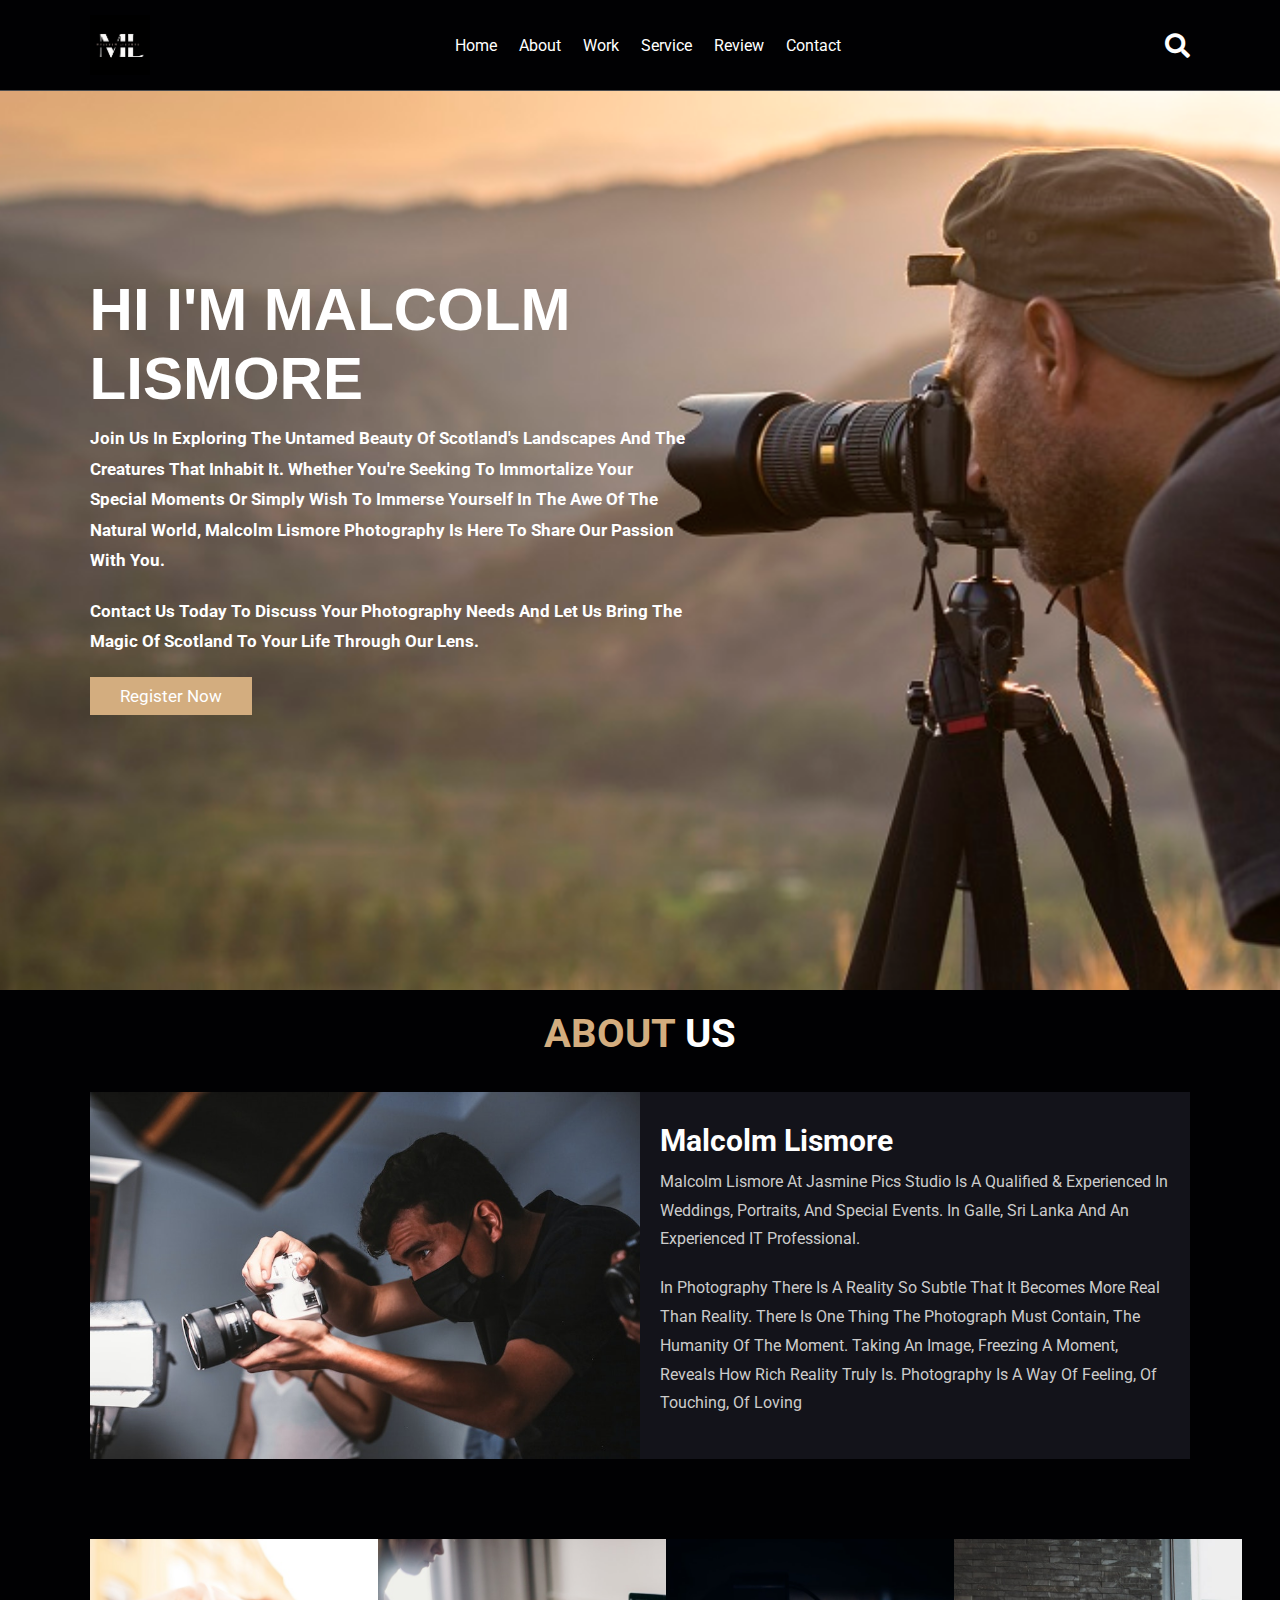
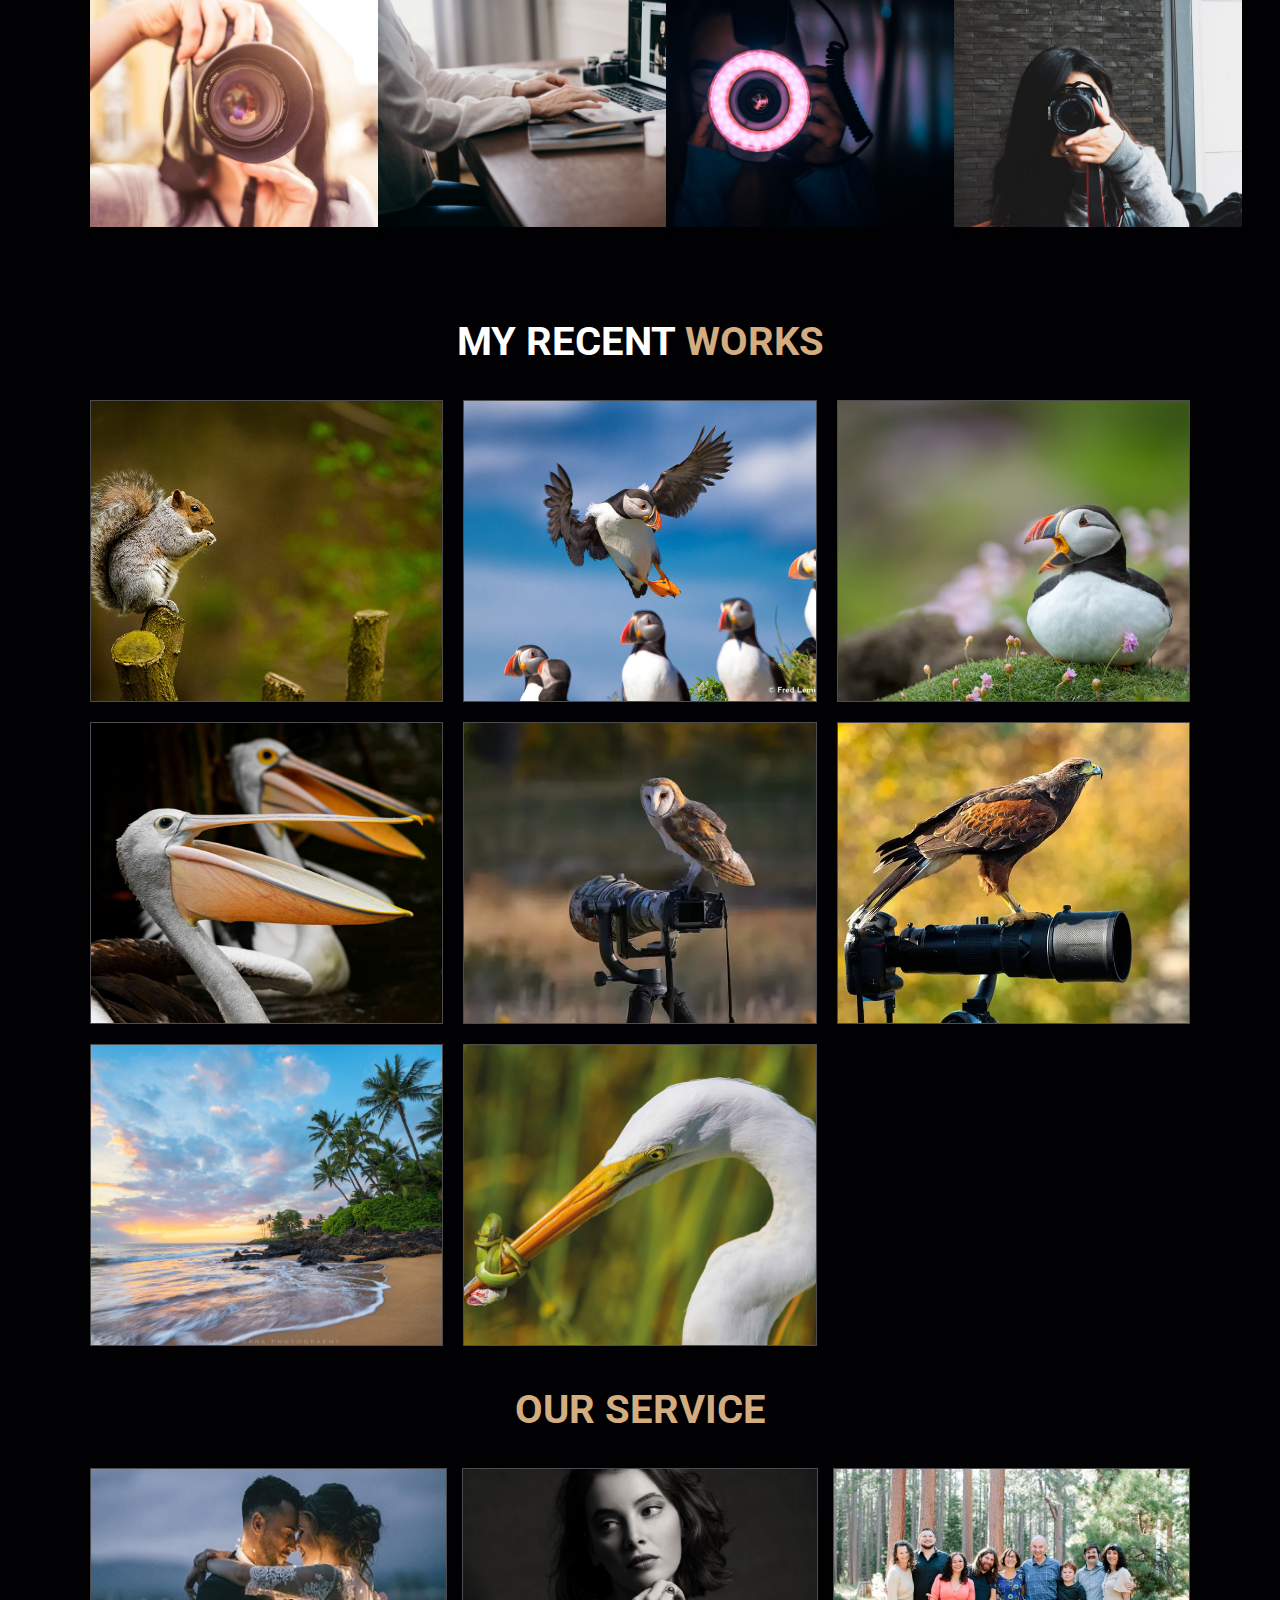
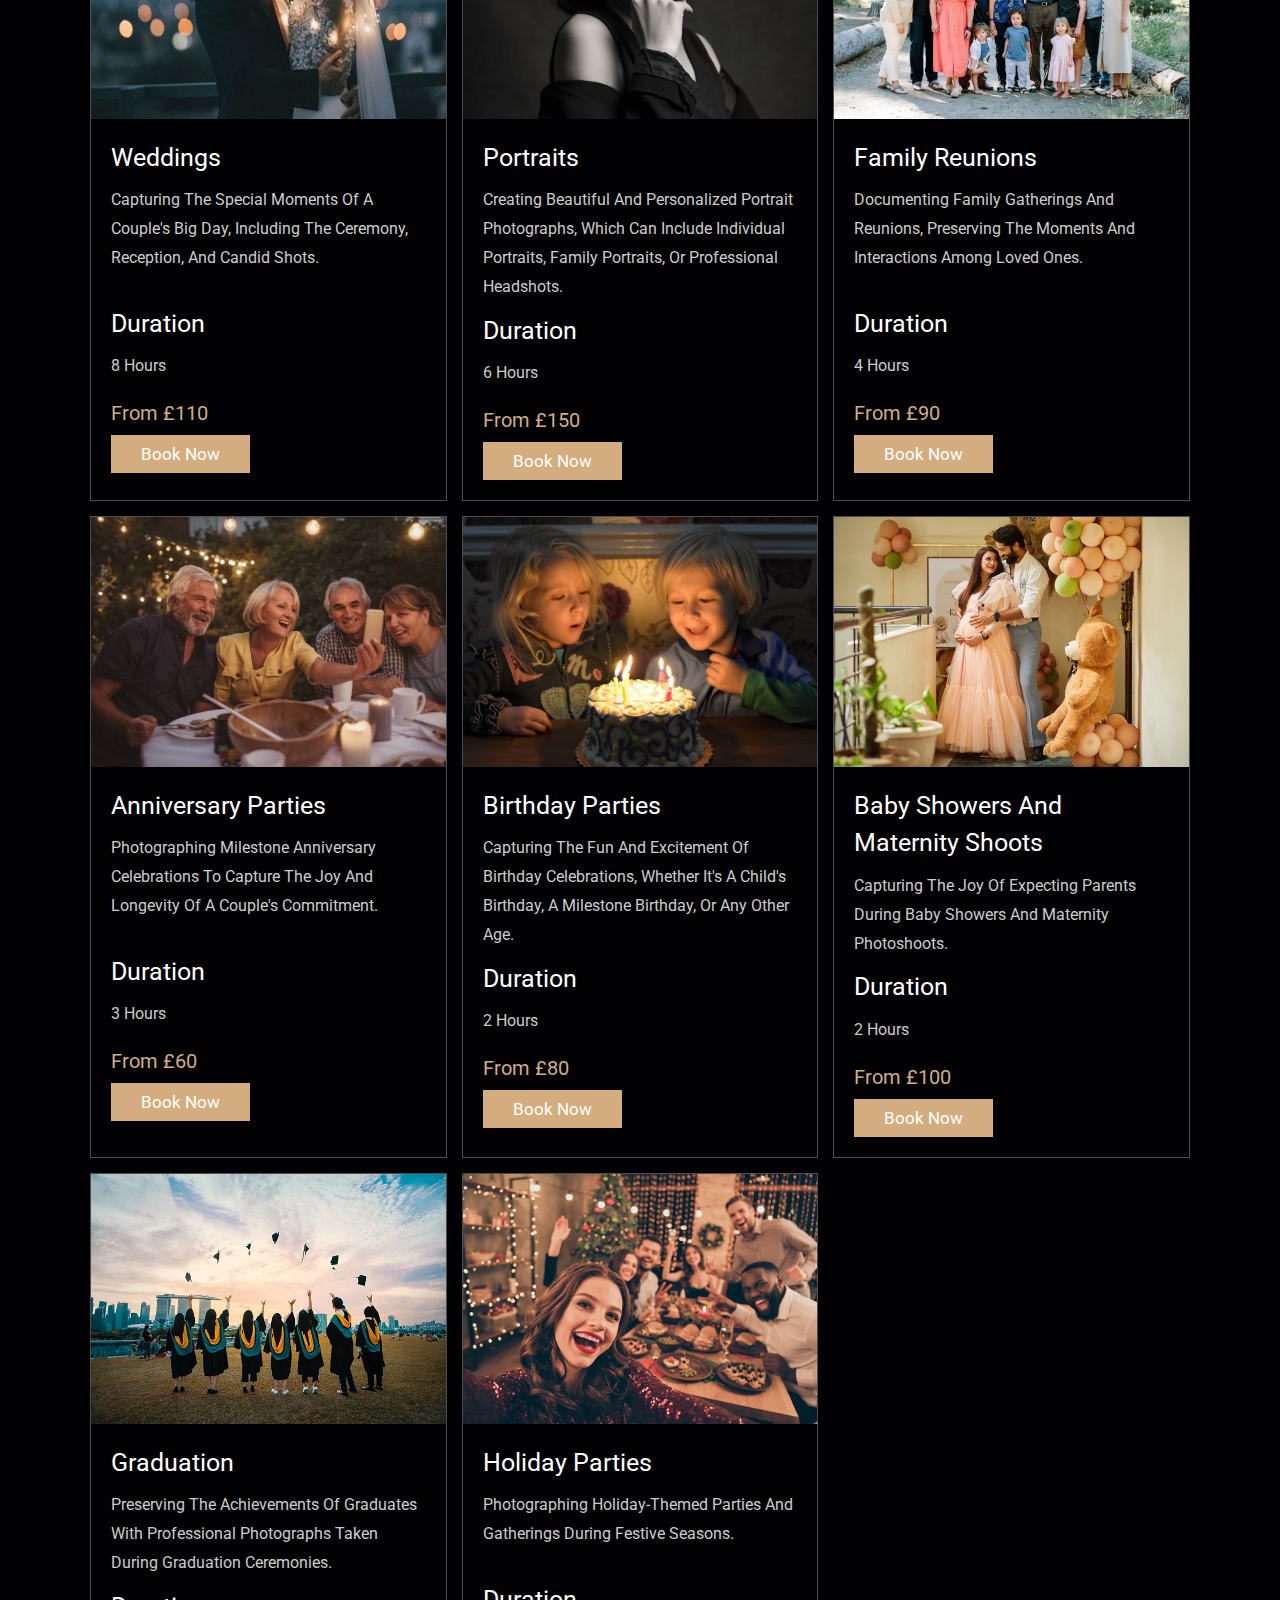
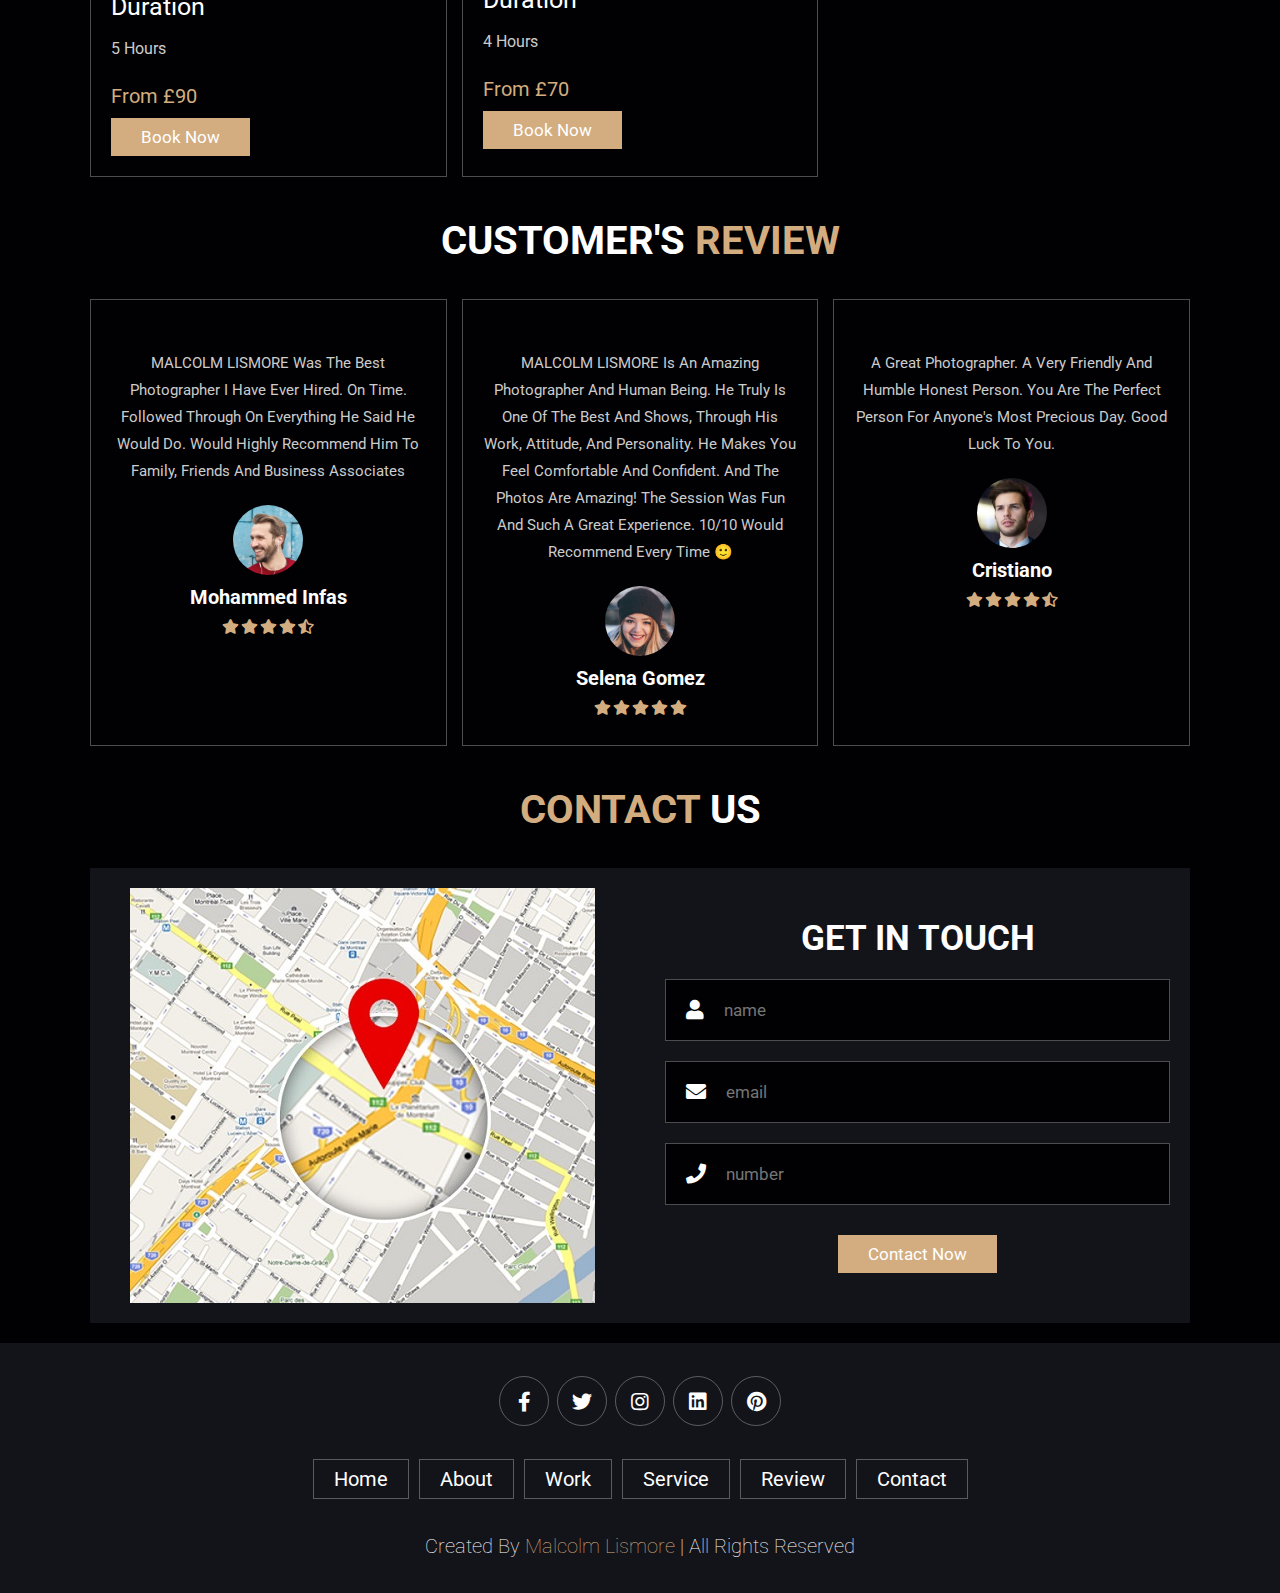
<file: index.html>
<!DOCTYPE html>
<html lang="en">

<head>
    <meta charset="UTF-8">
    <meta http-equiv="X-UA-Compatible" content="IE=edge">
    <meta name="viewport" content="width=device-width, initial-scale=1.0">
    <title>Photography website</title>

    <!-- font awesome cdn link  -->
    <link rel="stylesheet" href="https://cdnjs.cloudflare.com/ajax/libs/font-awesome/5.15.4/css/all.min.css">

    <!-- custom css file link  -->
    <link rel="stylesheet" href="css/style.css">

</head>

<body>

    <!-- header section starts  -->

    <header class="header">

        <a href="#" class="logo">
            <img src="images/logooo.png" alt="">
        </a>

        <nav class="navbar">
            <a href="#home">home</a>
            <a href="#about">about</a>
            <a href="#menu">Work</a> 
            <a href="#blogs">service</a>
            <!--<a href="#products">products</a> -->
            <a href="#review">review</a>
            <a href="#contact">contact</a>
        
        </nav>

        <div class="icons">
            <div class="fas fa-search" id="search-btn"></div>
            <!-- <div class="fas fa-shopping-cart" id="cart-btn"></div> -->
             <div class="fas fa-bars" id="menu-btn"></div>
        </div>

        <div class="search-form">
            <input type="search" id="search-box" placeholder="search here...">
            <label for="search-box" class="fas fa-search"></label>
        </div>


    </header>

    <!-- header section ends -->

    <!-- home section starts  -->

    <section class="home" id="home">

        <div class="content">
            <h3>Hi I'm Malcolm Lismore </h3>
            <p>Join us in exploring the untamed beauty of Scotland's landscapes and the creatures that inhabit it. Whether you're seeking to immortalize your special moments or simply wish to immerse yourself in the awe of the natural world, Malcolm Lismore Photography is here to share our passion with you.</p>
            <p>Contact us today to discuss your photography needs and let us bring the magic of Scotland to your life through our lens.</p>
            <a href="form.html" class="btn">Register Now</a>
        </div>

        <!--<video autoplay loop muted plays-inline class="back-video">-->
        <source src="images/webimg4.jpg" alt="">
        </video>

    </section>

    <!-- home section ends -->

    <!-- about section starts  -->

    <section class="about" id="about">

        <h1 class="heading"> <span>about</span> us </h1>

        <div class="row">

            <div class="image">
                <img src="images/photographer1.jpeg" alt="">
            </div>

            <div class="content">
                <h3>Malcolm Lismore</h3>
                <p>Malcolm Lismore at Jasmine Pics Studio is a qualified & experienced in weddings, portraits, and special events. in Galle, Sri Lanka and an experienced IT Professional.
                </p>
                <p>In photography there is a reality so subtle that it becomes more real than reality. There is one thing the photograph must contain, the humanity of the moment. Taking an image, freezing a moment, reveals how rich reality truly is. Photography is a way of feeling, of touching, of loving</p>
            </div>
        </div>
    </section>
</section>
<!-- about section ends -->

<!--Team section-->
<section class = "section-two">
    <div class = "container">
        <div class = "insta-imgs">
            <div>
                <img src = "images/insta-1.jpg">
                <div class = "icon-overlay flex">
                    <i class = "fab fa-instagram"></i>
                </div>
            </div>
            <div>
                <img src = "images/insta-2.jpg">
                <div class = "icon-overlay flex">
                    <i class = "fab fa-instagram"></i>
                </div>
            </div>
            <div>
                <img src = "images/insta-3.jpg">
                <div class = "icon-overlay flex">
                    <i class = "fab fa-instagram"></i>
                </div>
            </div>
            <div>
                <img src = "images/insta-4.jpg">
                <div class = "icon-overlay flex">
                    <i class = "fab fa-instagram"></i>
                </div>
            </div>
        </div>
    </div>
</section>
<!-- end of main -->






<!-- menu section starts  -->

<section class="menu" id="menu">

    <h1 class="heading"> my recent <span>Works</span> </h1>

    <div class="box-container">

        <div class="box">
            <img src="images/work1.jpg" >
        </div>

        <div class="box">
            <img src="images/webimg7.jpg" alt="">
        </div>

        <div class="box">
            <img src="images/webimg8.jpg" alt="">
        </div>

        <div class="box">
            <img src="images/webimg9.jpg" alt="">
        </div>

        <div class="box">
            <img src="images/wild.jpg" alt="">
        </div>

        <div class="box">
            <img src="images/wild3.jpg" alt="">
        </div>

        <div class="box">
            <img src="images/work3.jpg" alt="">
        </div>

        <div class="box">
            <img src="images/work2.jpg" alt="">
        </div>

    </div>

</section>

    <section class="blogs" id="blogs">

        <h1 class="heading"><span>our service</span> </h1>

        <div class="box-container">

            <div class="box">
                <div class="image">
                    <img src="images/weddd.jpg" alt="">
                </div>
                <div class="content">
                    <a href="#" class="title">Weddings</a>
                    <p>Capturing the special moments of a couple's big day, including the ceremony, reception, and candid shots.</p><br><br>
                    <a class="title">Duration</a><p>8 Hours</p>
                    <span>From £110</span>
                    <a href="form.html" class="btn">Book Now</a>
                </div>
            </div>

            <div class="box">
                <div class="image">
                    <img src="images/port.jpg" alt="">
                </div>
                <div class="content">
                    <a href="#" class="title">Portraits</a>
                    <p>Creating beautiful and personalized portrait photographs, which can include individual portraits, family portraits, or professional headshots.</p> 
                    <a class="title">Duration</a><p>6 Hours</p>
                    <span>From £150</span>
                    <a href="form.html" class="btn">Book Now</a>
                </div>
            </div>

            <div class="box">
                <div class="image">
                    <img src="images/fam.jpg" alt="">
                </div>
                <div class="content">
                    <a href="#" class="title">Family Reunions</a>
                    <p>Documenting family gatherings and reunions, preserving the moments and interactions among loved ones.</p><br><br>
                    <a class="title">Duration</a><p>4 Hours</p>
                    <span>From £90</span>
                    <a href="form.html" class="btn">Book Now</a>
                </div>
            </div>

            <div class="box">
                <div class="image">
                    <img src="images/annu2.jpg" alt="">
                </div>
                <div class="content">
                    <a href="#" class="title">Anniversary Parties</a>
                    <p>Photographing milestone anniversary celebrations to capture the joy and longevity of a couple's commitment.</p><br><br>
                    <a class="title">Duration</a><p>3 Hours</p>
                    <span>From £60</span>
                    <a href="form.html" class="btn">Book Now</a>
                </div>
            </div>

            <div class="box">
                <div class="image">
                    <img src="images/birth3.jpg" alt="">
                </div>
                <div class="content">
                    <a href="#" class="title">Birthday Parties</a>
                    <p>Capturing the fun and excitement of birthday celebrations, whether it's a child's birthday, a milestone birthday, or any other age.</p>
                    <a class="title">Duration</a><p>2 Hours</p>
                    <span>From £80</span>
                    <a href="form.html" class="btn">Book Now</a>
                </div>
            </div>

            <div class="box">
                <div class="image">
                    <img src="images/baby.jpg" alt="">
                </div>
                <div class="content">
                    <a href="#" class="title">Baby Showers and Maternity Shoots</a>
                    <p>Capturing the joy of expecting parents during baby showers and maternity photoshoots.</p>
                    <a class="title">Duration</a><p>2 Hours</p>
                    <span>From £100</span>
                    <a href="form.html" class="btn">Book Now</a>
                </div>
            </div>

            <div class="box">
                <div class="image">
                    <img src="images/grr.png" alt="">
                </div>
                <div class="content">
                    <a href="#" class="title">Graduation</a>
                    <p>Preserving the achievements of graduates with professional photographs taken during graduation ceremonies.</p>
                    <a class="title">Duration</a><p>5 Hours</p>
                    <span>From £90</span>
                    <a href="form.html" class="btn">Book Now</a>
                </div>
            </div>

            <div class="box">
                <div class="image">
                    <img src="images/hol.jpg" alt="">
                </div>
                <div class="content">
                    <a href="#" class="title">Holiday Parties</a>
                    <p>Photographing holiday-themed parties and gatherings during festive seasons.</p><br><br>
                    <a class="title">Duration</a><p>4 Hours</p>
                    <span>From £70</span>
                    <a href="form.html" class="btn">Book Now</a>
                </div>
            </div>

        </div>

    </section>

    <!-- about section ends -->

    <!-- menu section starts  -->

    <!-- menu section ends -->

    <!-- review section starts  -->

    <section class="review" id="review">

        <h1 class="heading"> customer's <span>review</span> </h1>

        <div class="box-container">

            <div class="box">

                <p>MALCOLM LISMORE was the best photographer I have ever hired. On time. Followed through on everything he said he would do. Would highly recommend him to family, friends and business associates</p>
                <center><img src="images/pic-1.png" class="user" alt=""></center>
                <h3>Mohammed Infas</h3>
                <div class="stars">
                    <i class="fas fa-star"></i>
                    <i class="fas fa-star"></i>
                    <i class="fas fa-star"></i>
                    <i class="fas fa-star"></i>
                    <i class="fas fa-star-half-alt"></i>
                </div>
            </div>

            <div class="box">

                <p>MALCOLM LISMORE is an amazing photographer and human being. He truly is one of the best and shows, through his work, attitude, and personality. He makes you feel comfortable and confident. And the photos are amazing! The session was fun and such a great experience. 10/10 would recommend every time 🙂</p>
                <center><img src="images/pic-2.png" class="user" alt=""></center>
                <h3>selena gomez</h3>
                <div class="stars">
                    <i class="fas fa-star"></i>
                    <i class="fas fa-star"></i>
                    <i class="fas fa-star"></i>
                    <i class="fas fa-star"></i>
                    <i class="fas fa-star"></i>
                </div>
            </div>

            <div class="box">

                <p>A great photographer. A very friendly and humble honest person. You are the perfect person for anyone's most precious day. Good luck to you.</p>
                <center><img src="images/pic-3.png" class="user" alt=""></center>
                <h3>cristiano</h3>
                <div class="stars">
                    <i class="fas fa-star"></i>
                    <i class="fas fa-star"></i>
                    <i class="fas fa-star"></i>
                    <i class="fas fa-star"></i>
                    <i class="fas fa-star-half-alt"></i>
                </div>
            </div>

        </div>

    </section>

    <!-- review section ends -->

    <!-- contact section starts  -->

    <section class="contact" id="contact">

        <h1 class="heading"> <span>contact</span> us </h1>

        <div class="row">

            <iframe class="map" src="images/map2.png" alt=""> allowfullscreen="" loading="lazy"></iframe>


            <form action="">
                <h3>get in touch</h3>
                <div class="inputBox">
                    <span class="fas fa-user"></span>
                    <input type="text" placeholder="name">
                </div>
                <div class="inputBox">
                    <span class="fas fa-envelope"></span>
                    <input type="email" placeholder="email">
                </div>
                <div class="inputBox">
                    <span class="fas fa-phone"></span>
                    <input type="number" placeholder="number">
                </div>
                <input type="submit" value="contact now" class="btn">
            </form>

        </div>

    </section>


    <!-- contact section ends -->

    <!-- blogs section starts  -->



    <!-- blogs section ends -->

    <!-- footer section starts  -->



    <section class="footer">

        <div class="share">
            <a href="https://www.facebook.com/login/" class="fab fa-facebook-f"></a>
            <a href="https://twitter.com/login?lang=en" class="fab fa-twitter"></a>
            <a href="https://www.instagram.com/accounts/login/" class="fab fa-instagram"></a>
            <a href="https://www.linkedin.com/login" class="fab fa-linkedin"></a>
            <a href="https://www.pinterest.com/login/" class="fab fa-pinterest"></a>
        </div>

        <div class="links">
            <a href="#home">home</a>
            <a href="#about">about</a>
            <a href="#menu">Work</a> 
            <a href="#blogs">service</a>
            <!--<a href="#products">products</a> -->
            <a href="#review">review</a>
            <a href="#contact">contact</a>
        
        </div>


        <div class="credit">created by <span>Malcolm Lismore</span> | all rights reserved</div>

    </section>

    <!-- footer section ends -->



    <!-- custom js file link  -->
    <script src="js/script.js"></script>

</body>

</html>
</file>
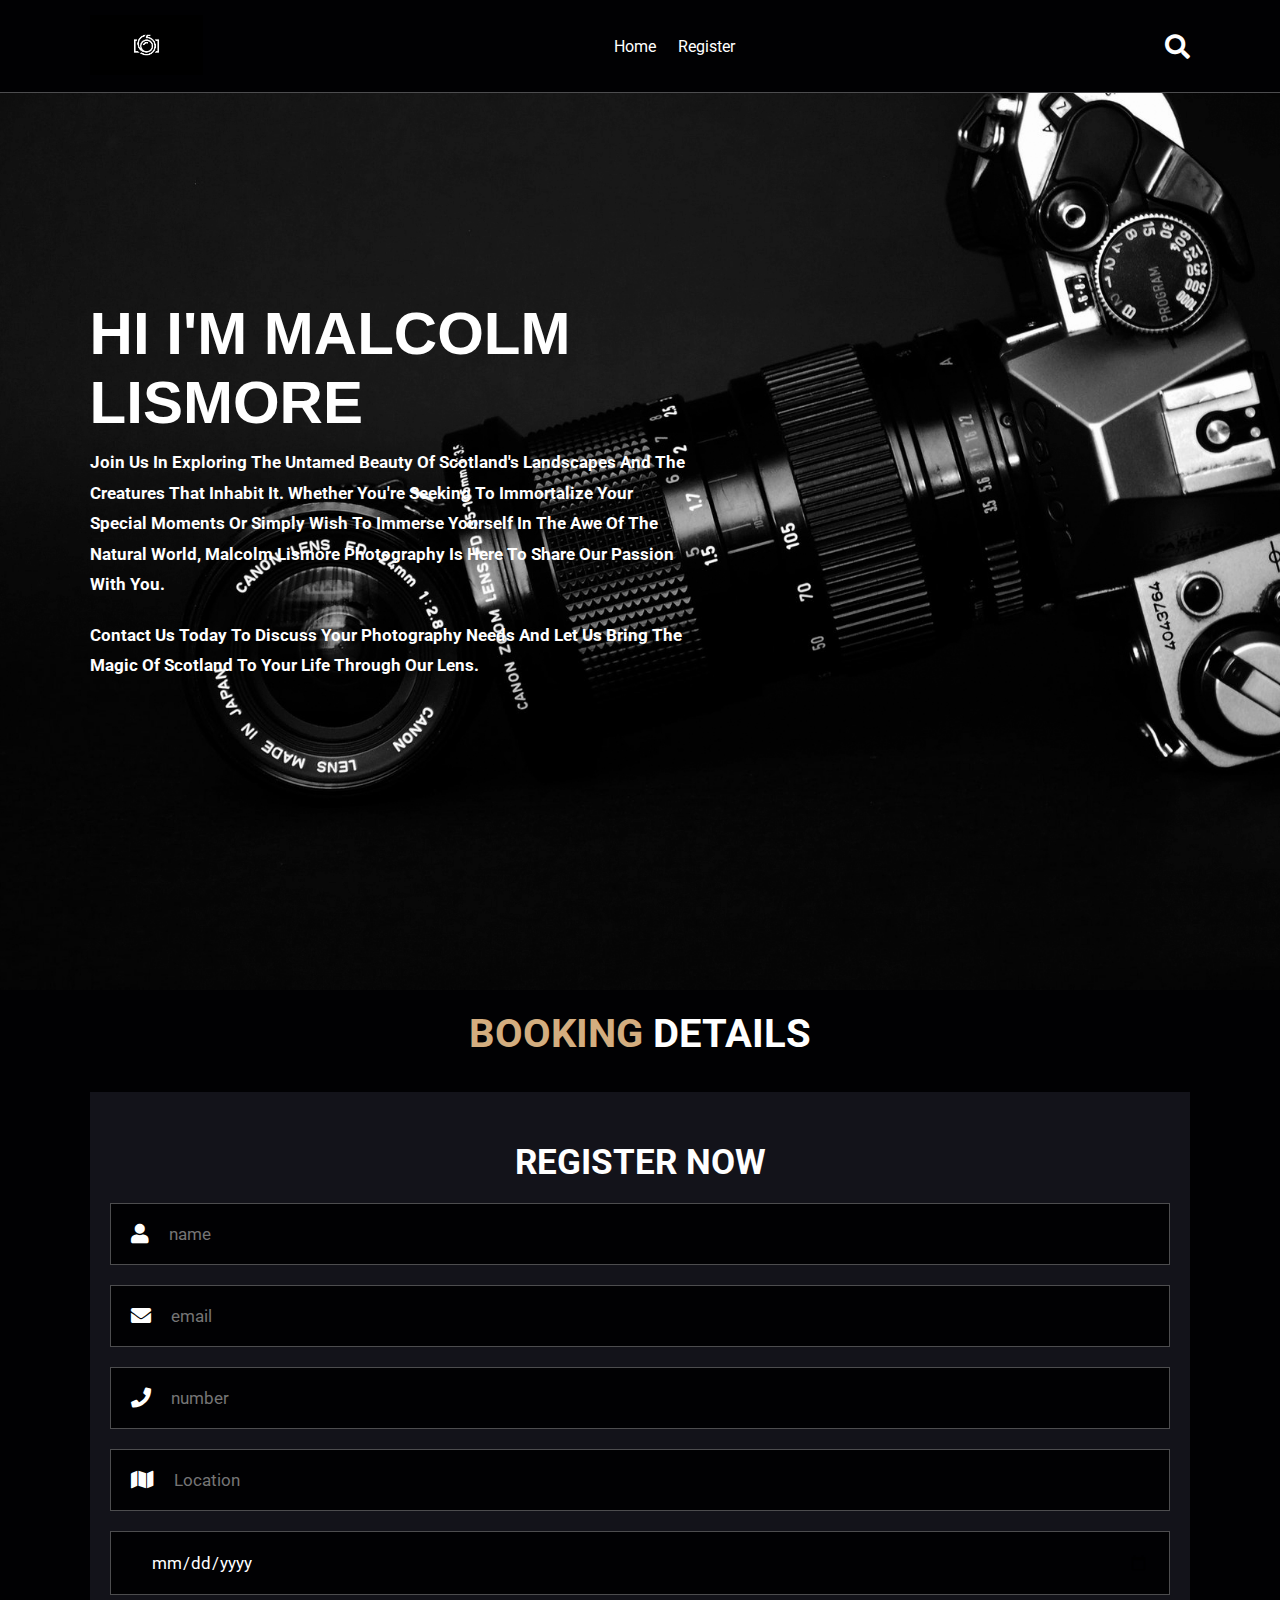
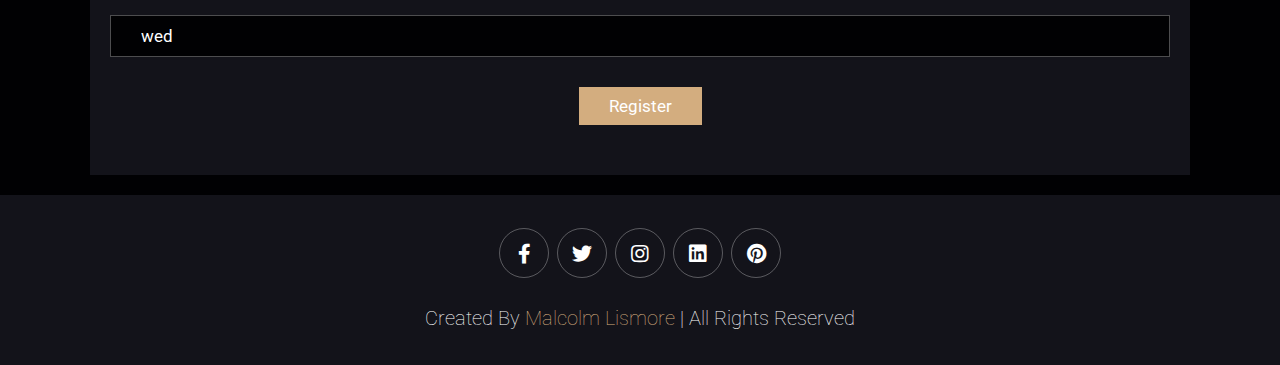
<file: form.html>
<!DOCTYPE html>
<html lang="en">

<head>
    <meta charset="UTF-8">
    <meta http-equiv="X-UA-Compatible" content="IE=edge">
    <meta name="viewport" content="width=device-width, initial-scale=1.0">
    <title>Photography website</title>

    <!-- font awesome cdn link  -->
    <link rel="stylesheet" href="https://cdnjs.cloudflare.com/ajax/libs/font-awesome/5.15.4/css/all.min.css">

    <!-- custom css file link  -->
    <link rel="stylesheet" href="css/Regform.css">

</head>

<body>

    <!-- header section starts  -->

    <header class="header">

        <a href="#" class="logo">
            <img src="images/logo1.jpg" alt="">
        </a>

        <nav class="navbar">
            <a href="#home">home</a>
            <a href="#contact">Register</a>
        
        </nav>

        <div class="icons">
            <div class="fas fa-search" id="search-btn"></div>
             <div class="fas fa-bars" id="menu-btn"></div>
        </div>

        <div class="search-form">
            <input type="search" id="search-box" placeholder="search here...">
            <label for="search-box" class="fas fa-search"></label>
        </div>


    </header>

    <!-- header section ends -->

    <!-- home section starts  -->

    <section class="home" id="home">

        <div class="content">
            <h3>Hi I'm Malcolm Lismore </h3>
            <p>Join us in exploring the untamed beauty of Scotland's landscapes and the creatures that inhabit it. Whether you're seeking to immortalize your special moments or simply wish to immerse yourself in the awe of the natural world, Malcolm Lismore Photography is here to share our passion with you.</p>
            <p>Contact us today to discuss your photography needs and let us bring the magic of Scotland to your life through our lens.</p>
        </div>

    </section>

    <!-- home section ends -->

        <!-- contact section starts  -->

        <section class="contact" id="contact">

            <h1 class="heading"> <span>Booking</span> Details </h1>
    
            <div class="row">
    
                <form action="beins.php" method="GET">
                    <h3>Register Now</h3>
                    <div class="inputBox">
                        <span class="fas fa-user"></span>
                        <input type="text" placeholder="name">
                    </div>
                    <div class="inputBox">
                        <span class="fas fa-envelope"></span>
                        <input type="email" placeholder="email">
                    </div>
                    <div class="inputBox">
                        <span class="fas fa-phone"></span>
                        <input type="number" placeholder="number">
                    </div>
                    <div class="inputBox">
                        <span class="fas fa-map"></span>
                        <input type="text" placeholder="Location">
                    </div>
                    <div class="inputBox">
                        <span class="fas fa-event"></span>
                        <input type="date" placeholder="Date">
                    </div>
                    <div class="inputBox">
                        <span class="fas fa-event"></span>
                        <select name="package" id="package">
                            <option value="option1">wed</option>
                            <option value="option2">Option 2</option>
                            <option value="option3">Option 3</option>
                        </select>

                    </div>
                    <input type="submit" value="Register" class="btn">
                </form>
    
            </div>


    </section>

    <!-- review section ends -->



    </section>


    <!-- contact section ends -->

    <!-- blogs section starts  -->



    <!-- blogs section ends -->

    <!-- footer section starts  -->



    <section class="footer">

        <div class="share">
            <a href="#" class="fab fa-facebook-f"></a>
            <a href="#" class="fab fa-twitter"></a>
            <a href="#" class="fab fa-instagram"></a>
            <a href="#" class="fab fa-linkedin"></a>
            <a href="#" class="fab fa-pinterest"></a>
        </div>


        <div class="credit">created by <span>Malcolm Lismore</span> | all rights reserved</div>

    </section>

    <!-- footer section ends -->



    <!-- custom js file link  -->
    <script src="js/script.js"></script>

</body>

</html>
</file>
<file: css/style.css>
@import url('https://fonts.googleapis.com/css2?family=Roboto:wght@100;300;400;500;700&display=swap');

:root{
    --main-color:#d3ad7f;
    --black:#13131a;
    --bg:#010103;
    --border:.1rem solid rgba(255,255,255,.3);
}

*{
    font-family: 'Roboto', sans-serif;
    margin:0; padding:0;
    box-sizing: border-box;
    outline: none; border:none;
    text-decoration: none;
    text-transform: capitalize;
    transition: .2s linear;
}

html{
    font-size: 62.5%;
    overflow-x: hidden;
    scroll-padding-top: 9rem;
    scroll-behavior: smooth;
}

html::-webkit-scrollbar{
    width: .8rem;
}

html::-webkit-scrollbar-track{
    background: transparent;
}

html::-webkit-scrollbar-thumb{
    background: #fff;
    border-radius: 5rem;
}

body{
    background: var(--bg);
}

section{
    padding:2rem 7%;
}

.heading{
    text-align: center;
    color:#fff;
    text-transform: uppercase;
    padding-bottom: 3.5rem;
    font-size: 4rem;
}

.heading span{
    color:var(--main-color);
    text-transform: uppercase;
}

.btn{
    margin-top: 1rem;
    display: inline-block;
    padding:.9rem 3rem;
    font-size: 1.7rem;
    color:#fff;
    background: var(--main-color);
    cursor: pointer;
}

.btn:hover{
    letter-spacing: .2rem;
}

.header{
    background: var(--bg);
    display: flex;
    align-items: center;
    justify-content: space-between;
    padding:1.5rem 7%;
    border-bottom: var(--border);
    position: fixed;
    top:0; left: 0; right: 0;
    z-index: 1000;
}

.header .logo img{
    height: 6rem;
}

.header .navbar a{
    margin:0 1rem;
    font-size: 1.6rem;
    color:#fff;
}

.header .navbar a:hover{
    color:var(--main-color);
    border-bottom: .1rem solid var(--main-color);
    padding-bottom: .5rem;
}

.header .icons div{
    color:#fff;
    cursor: pointer;
    font-size: 2.5rem;
    margin-left: 2rem;
}

.header .icons div:hover{
    color:var(--main-color);
}

#menu-btn{
    display: none;
}

.header .search-form{
    position: absolute;
    top:115%; right: 7%;
    background: #fff;
    width: 50rem;
    height: 5rem;
    display: flex;
    align-items: center;
    transform: scaleY(0);
    transform-origin: top;
}

.header .search-form.active{
    transform: scaleY(1);
}

.header .search-form input{
    height: 100%;
    width: 100%;
    font-size: 1.6rem;
    color:var(--black);
    padding:1rem;
    text-transform: none;
}

.header .search-form label{
    cursor: pointer;
    font-size: 2.2rem;
    margin-right: 1.5rem;
    color:var(--black);
}

.header .search-form label:hover{
    color:var(--main-color);
}

.header .cart-items-container{
    position: absolute;
    top:100%; right: -100%;
    height: calc(100vh - 9.5rem);
    width: 35rem;
    background: #fff;
    padding:0 1.5rem;
}

.header .cart-items-container.active{
    right: 0;
}

.header .cart-items-container .cart-item{
    position: relative;
    margin:2rem 0;
    display: flex;
    align-items: center;
    gap:1.5rem;
}

.header .cart-items-container .cart-item .fa-times{
    position: absolute;
    top:1rem; right: 1rem;
    font-size: 2rem;
    cursor: pointer;
    color: var(--black);
}

.header .cart-items-container .cart-item .fa-times:hover{
    color:var(--main-color);
}

.header .cart-items-container .cart-item img{
    height: 7rem;
}

.header .cart-items-container .cart-item .content h3{
    font-size: 2rem;
    color:var(--black);
    padding-bottom: .5rem;
}

.header .cart-items-container .cart-item .content .price{
    font-size: 1.5rem;
    color:var(--main-color);
}

.header .cart-items-container .btn{
    width: 100%;
    text-align: center;
}

.home{
    height: 110vh;
    display: flex;
    align-items: center;
    background:url(../images/webimg4.jpg) no-repeat;
    background-size: cover;
    background-position: center;
}

.back-video{
    position: absolute;
    right: 0;
    bottom: 0;
    z-index: -1;
}

@media(min-aspect-ratio: 16/9){
    .back-video{
        width: 100%;
        height: auto;
    }
}

@media(max-aspect-ratio: 16/9){
    .back-video{
        width: auto;
        height: 100%;
    }
}

.home .content{
    max-width: 60rem;
}

.home .content h3{
    font-size: 6rem;
    text-transform: uppercase;
    color:#fff;
    font-family:Helvetica;
}

.home .content p{
    font-size: 1.7rem;
    font-weight: bold;
    line-height: 1.8;
    padding:1rem 0;
    color:rgb(255, 255, 255);
}

/* ------------------------About ============== */
.about .row{
    display: flex;
    align-items: center;
    background:var(--black);
    flex-wrap: wrap;
}

.about .row .image{
    flex:1 1 45rem;
}

.about .row .image img{
    width: 100%;
}
.about .row .content{
    flex:1 1 45rem;
    padding:2rem;
}

.about .row .content h3{
    font-size: 3rem;
    color:#fff;
}

.about .row .content p{
    font-size: 1.6rem;
    color:#ccc;
    padding:1rem 0;
    line-height: 1.8;
}






 /* ------------------------------menu----------------- */
 .menu .box-container{
    display: grid;
    grid-template-columns: repeat(auto-fit, minmax(30rem, 1fr));
    gap:2rem;
    
}

.menu .box-container .box{
    padding:0rem;
    text-align: center;
    border:var(--border);    
}

.menu .box-container .box img{
    height: 30rem;
    object-fit: cover;
    
}

.menu .box-container .box:hover{
    background:#fff;
}
.box-container img{
    width: 100%;
    height: 100%;
    object-fit: cover;
}


.review .box-container{
    display: grid;
    grid-template-columns: repeat(auto-fit, minmax(30rem, 1fr));
    gap:1.5rem;
}

.review .box-container .box{
    border:var(--border);
    text-align: center;
    padding:3rem 2rem;
}

.review .box-container .box p{
    font-size: 1.5rem;
    line-height: 1.8;
    color:#ccc;
    padding:2rem 0;
}

.review .box-container .box .user{
    height: 7rem;
    width: 7rem;
    border-radius: 50%;
    object-fit: cover;
}

.review .box-container .box h3{
    padding:1rem 0;
    font-size: 2rem;
    color:#fff;
}

.review .box-container .box .stars i{
    font-size: 1.5rem;
    color:var(--main-color);
}

.contact .row{
    display: flex;
    background:var(--black);
    flex-wrap: wrap;
    gap:1rem;
}

.contact .row .map{
    flex:1 1 45rem;
    width: 100%;
    object-fit: cover;
    padding: 20px 40px;
}

.contact .row form{
    flex:1 1 45rem;
    padding:5rem 2rem;
    text-align: center;
}

.contact .row form h3{
    text-transform: uppercase;
    font-size: 3.5rem;
    color:#fff;
}

.contact .row form .inputBox{
    display: flex;
    align-items: center;
    margin-top: 2rem;
    margin-bottom: 2rem;
    background:var(--bg);
    border:var(--border);
}

.contact .row form .inputBox span{
    color:#fff;
    font-size: 2rem;
    padding-left: 2rem;
}

.contact .row form .inputBox input{
    width: 100%;
    padding:2rem;
    font-size: 1.7rem;
    color:#fff;
    text-transform: none;
    background:none;
}

.blogs .box-container{
    display: grid;
    grid-template-columns: repeat(auto-fit, minmax(30rem, 1fr));
    gap:1.5rem;
}

.blogs .box-container .box{
    border:var(--border);    
}

.blogs .box-container .box .image{
    height: 25rem;
    overflow:hidden;
    width: 100%;
}

.blogs .box-container .box .image img{
    height: 100%;
    object-fit: cover;
    width: 100%;
}

.blogs .box-container .box:hover .image img{
    transform: scale(1.2);
}

.blogs .box-container .box .content{
    padding:2rem;
}

.blogs .box-container .box .content .title{
    font-size: 2.5rem;
    line-height: 1.5;
    color:#fff;
}

.blogs .box-container .box .content .title:hover{
    color:var(--main-color);
}

.blogs .box-container .box .content span{
    color:var(--main-color);
    display: block;
    padding-top: 1rem;
    font-size: 2rem;
}

.blogs .box-container .box .content p{
    font-size: 1.6rem;
    line-height: 1.8;
    color:#ccc;
    padding:1rem 0;
}

.footer{
    background:var(--black);
    text-align: center;
}

.footer .share{
    padding:1rem 0;
}

.footer .share a{
    height: 5rem;
    width: 5rem;
    line-height: 5rem;
    font-size: 2rem;
    color:#fff;
    border:var(--border);
    margin:.3rem;
    border-radius: 50%;
}

.footer .share a:hover{
    background-color: var(--main-color);
}

.footer .links{
    display: flex;
    justify-content: center;
    flex-wrap: wrap;
    padding:2rem 0;
    gap:1rem;
}

.footer .links a{
    padding:.7rem 2rem;
    color:#fff;
    border:var(--border);
    font-size: 2rem;
}

.footer .links a:hover{
    background:var(--main-color);
}

.footer .credit{
    font-size: 2rem;
    color:#fff;
    font-weight: lighter;
    padding:1.5rem;
}

.footer .credit span{
    color:var(--main-color);
}



/* ----------------------------------------------------------------------- */




@media (max-width:450px){

    html{
        font-size: 50%;
    }

}
/* shakeel */
/* section two */
.section-two{
    margin: 40px 0;
}
.section-two h2{
    text-align: center;
    font-size: 40px;
}
.section-two span{
    color: var(--darkGrey);
    text-align: center;
    display: block;
    font-size: 20px;
    margin-bottom: 30px;
}
.insta-imgs{
    display: grid;
    grid-template-columns: repeat(2, 1fr);
}
.insta-imgs > div{
    position: relative;
}


@media screen and (min-width: 992px){
    /* header & footer */
    .nav-section{
        display: flex;
        justify-content: space-between;
    }
    .navBtn{
        display: none;
    }
    .brand-and-navBtn{
        flex: 0 0 10%;
        background: none;
    }
    .top-nav{
        flex: 0 1 80%;
        display: flex;
        justify-content: flex-end;
        align-items: center;
        transition: transform 0s ease;
        transform: translateY(0);
        background: transparent;
    }
    .top-nav ul{
        display: flex;
    }
    .top-nav ul li{
        margin-right: 30px;
        margin-left: 30px;
    }
    .about{
        margin-top: 0;
    }
    .search-icon{
        flex: 0 0 10%;
        display: block;
        display: flex;
        justify-content: center;
        align-items: center;
        font-size: 24px;
        cursor: pointer;
        transition: var(--transition);
    }
    .search-icon i:hover{
        transform: scale(1.2);
    }
}
@media screen and (min-width: 800px){
    /* section two */
    .insta-imgs{
        grid-template-columns: repeat(4, 1fr);
    }
}
.container{
    width: 90vw;
    margin: 0 auto;
}
@import url('https://fonts.googleapis.com/css2?family=Roboto:wght@100;300;400;500;700;900&display=swap');

:root{
    --white: #ddd;
    --dark: #111;
    --darkGrey: #474b4f;
    --lightGrey: #6b6e70;
    --lightGreen: #86c232;
    --darkGreen: #61892f;
    --transition: all 0.5s ease;
}
*{
    padding: 0;
    margin: 0;
    box-sizing: border-box;
    font-family: 'Roboto', sans-serif;
}

img{
    width: 100%;
    display: block;
}

a{
    text-decoration: none;
    color: #000;
}
</file>
<file: css/Regform.css>
@import url('https://fonts.googleapis.com/css2?family=Roboto:wght@100;300;400;500;700&display=swap');

:root{
    --main-color:#d3ad7f;
    --black:#13131a;
    --bg:#010103;
    --border:.1rem solid rgba(255,255,255,.3);
}

*{
    font-family: 'Roboto', sans-serif;
    margin:0; padding:0;
    box-sizing: border-box;
    outline: none; border:none;
    text-decoration: none;
    text-transform: capitalize;
    transition: .2s linear;
}

html{
    font-size: 62.5%;
    overflow-x: hidden;
    scroll-padding-top: 9rem;
    scroll-behavior: smooth;
}

html::-webkit-scrollbar{
    width: .8rem;
}

html::-webkit-scrollbar-track{
    background: transparent;
}

html::-webkit-scrollbar-thumb{
    background: #fff;
    border-radius: 5rem;
}

body{
    background: var(--bg);
}

section{
    padding:2rem 7%;
}

.heading{
    text-align: center;
    color:#fff;
    text-transform: uppercase;
    padding-bottom: 3.5rem;
    font-size: 4rem;
}

.heading span{
    color:var(--main-color);
    text-transform: uppercase;
}

.btn{
    margin-top: 1rem;
    display: inline-block;
    padding:.9rem 3rem;
    font-size: 1.7rem;
    color:#fff;
    background: var(--main-color);
    cursor: pointer;
}

.btn:hover{
    letter-spacing: .2rem;
}

.header{
    background: var(--bg);
    display: flex;
    align-items: center;
    justify-content: space-between;
    padding:1.5rem 7%;
    border-bottom: var(--border);
    position: fixed;
    top:0; left: 0; right: 0;
    z-index: 1000;
}

.header .logo img{
    height: 6rem;
}

.header .navbar a{
    margin:0 1rem;
    font-size: 1.6rem;
    color:#fff;
}

.header .navbar a:hover{
    color:var(--main-color);
    border-bottom: .1rem solid var(--main-color);
    padding-bottom: .5rem;
}

.header .icons div{
    color:#fff;
    cursor: pointer;
    font-size: 2.5rem;
    margin-left: 2rem;
}

.header .icons div:hover{
    color:var(--main-color);
}

#menu-btn{
    display: none;
}

.header .search-form{
    position: absolute;
    top:115%; right: 7%;
    background: #fff;
    width: 50rem;
    height: 5rem;
    display: flex;
    align-items: center;
    transform: scaleY(0);
    transform-origin: top;
}

.header .search-form.active{
    transform: scaleY(1);
}

.header .search-form input{
    height: 100%;
    width: 100%;
    font-size: 1.6rem;
    color:var(--black);
    padding:1rem;
    text-transform: none;
}

.header .search-form label{
    cursor: pointer;
    font-size: 2.2rem;
    margin-right: 1.5rem;
    color:var(--black);
}

.header .search-form label:hover{
    color:var(--main-color);
}

.header .cart-items-container{
    position: absolute;
    top:100%; right: -100%;
    height: calc(100vh - 9.5rem);
    width: 35rem;
    background: #fff;
    padding:0 1.5rem;
}

.header .cart-items-container.active{
    right: 0;
}

.header .cart-items-container .cart-item{
    position: relative;
    margin:2rem 0;
    display: flex;
    align-items: center;
    gap:1.5rem;
}

.header .cart-items-container .cart-item .fa-times{
    position: absolute;
    top:1rem; right: 1rem;
    font-size: 2rem;
    cursor: pointer;
    color: var(--black);
}

.header .cart-items-container .cart-item .fa-times:hover{
    color:var(--main-color);
}

.header .cart-items-container .cart-item img{
    height: 7rem;
}

.header .cart-items-container .cart-item .content h3{
    font-size: 2rem;
    color:var(--black);
    padding-bottom: .5rem;
}

.header .cart-items-container .cart-item .content .price{
    font-size: 1.5rem;
    color:var(--main-color);
}

.header .cart-items-container .btn{
    width: 100%;
    text-align: center;
}

.home{
    height: 110vh;
    display: flex;
    align-items: center;
    background:url(../images/insta-pic.jpg) no-repeat;
    background-size: cover;
    background-position: center;
}

.home .content{
    max-width: 60rem;
}

.home .content h3{
    font-size: 6rem;
    text-transform: uppercase;
    color:#fff;
    font-family:Helvetica;
}

.home .content p{
    font-size: 1.7rem;
    font-weight: bold;
    line-height: 1.8;
    padding:1rem 0;
    color:rgb(255, 255, 255);
}

/* ------------------------About ============== */
.about .row{
    display: flex;
    align-items: center;
    background:var(--black);
    flex-wrap: wrap;
}

.about .row .image{
    flex:1 1 45rem;
}

.about .row .image img{
    width: 100%;
}
.about .row .content{
    flex:1 1 45rem;
    padding:2rem;
}

.about .row .content h3{
    font-size: 3rem;
    color:#fff;
}

.about .row .content p{
    font-size: 1.6rem;
    color:#ccc;
    padding:1rem 0;
    line-height: 1.8;
}
 /* ------------------------------menu----------------- */
.menu .box-container{
    display: grid;
    grid-template-columns: repeat(auto-fit, minmax(30rem, 1fr));
    gap:1.5rem;
}

.menu .box-container .box{
    padding:5rem;
    text-align: center;
    border:var(--border);    
}

.menu .box-container .box img{
    height: 10rem;
}

.menu .box-container .box h3{
    color: #fff;
    font-size: 2rem;
    padding:1rem 0;
}

.menu .box-container .box .price{
    color: #fff;
    font-size: 2.5rem;
    padding:.5rem 0;
}

.menu .box-container .box .price span{
    font-size: 1.5rem;
    text-decoration: line-through;
    font-weight: lighter;
}

.menu .box-container .box:hover{
    background:#fff;
}

.menu .box-container .box:hover > *{
    color:var(--black);
}

.products .box-container{
    display: grid;
    grid-template-columns: repeat(auto-fit, minmax(30rem, 1fr));
    gap:1.5rem;
}

.products .box-container .box{
    text-align: center;
    border:var(--border);
    padding: 2rem;
}

.products .box-container .box .icons a{
    height: 5rem;
    width: 5rem;
    line-height: 5rem;
    font-size: 2rem;
    border:var(--border);
    color:#fff;
    margin:.3rem;
}

.products .box-container .box .icons a:hover{
    background:var(--main-color);
}

.products .box-container .box .image{
    padding: 2.5rem 0;
}

.products .box-container .box .image img{
    height: 25rem;
}

.products .box-container .box .content h3{
    color:#fff;
    font-size: 2.5rem;
}

.products .box-container .box .content .stars{
    padding: 1.5rem;
}

.products .box-container .box .content .stars i{
    font-size: 1.7rem;
    color: var(--main-color);
}

.products .box-container .box .content .price{
    color:#fff;
    font-size: 2.5rem;
}

.products .box-container .box .content .price span{
    text-decoration: line-through;
    font-weight: lighter;
    font-size: 1.5rem;
}

.review .box-container{
    display: grid;
    grid-template-columns: repeat(auto-fit, minmax(30rem, 1fr));
    gap:1.5rem;
}

.review .box-container .box{
    border:var(--border);
    text-align: center;
    padding:3rem 2rem;
}

.review .box-container .box p{
    font-size: 1.5rem;
    line-height: 1.8;
    color:#ccc;
    padding:2rem 0;
}

.review .box-container .box .user{
    height: 7rem;
    width: 7rem;
    border-radius: 50%;
    object-fit: cover;
}

.review .box-container .box h3{
    padding:1rem 0;
    font-size: 2rem;
    color:#fff;
}

.review .box-container .box .stars i{
    font-size: 1.5rem;
    color:var(--main-color);
}

.contact .row{
    display: flex;
    background:var(--black);
    flex-wrap: wrap;
    gap:1rem;
}

.contact .row .map{
    flex:1 1 45rem;
    width: 100%;
    object-fit: cover;
    padding: 20px 40px;
}

.contact .row form{
    flex:1 1 45rem;
    padding:5rem 2rem;
    text-align: center;
}

.contact .row form h3{
    text-transform: uppercase;
    font-size: 3.5rem;
    color:#fff;
}

.contact .row form .inputBox{
    display: flex;
    align-items: center;
    margin-top: 2rem;
    margin-bottom: 2rem;
    background:var(--bg);
    border:var(--border);
}

.contact .row form .inputBox span{
    color:#fff;
    font-size: 2rem;
    padding-left: 2rem;
}

.contact .row form .inputBox input{
    width: 100%;
    padding:2rem;
    font-size: 1.7rem;
    color:#fff;
    text-transform: none;
    background:none;
}
.contact .row form .inputBox select {
    width: 100%;
    padding: 1rem; /* Adjust padding as needed */
    font-size: 1.7rem;
    color: #fff;
    text-transform: none;
    background: none;
    border: none;
    appearance: none; /* Remove default dropdown arrow on some browsers */
}

/* Style the dropdown arrow (may need vendor prefixes for cross-browser compatibility) */
.contact .row form .inputBox select::-ms-expand {
    display: none;
}
.contact .row form .inputBox select::-webkit-inner-spin-button,
.contact .row form .inputBox select::-webkit-outer-spin-button {
    display: none;
}

.blogs .box-container{
    display: grid;
    grid-template-columns: repeat(auto-fit, minmax(30rem, 1fr));
    gap:1.5rem;
}

.blogs .box-container .box{
    border:var(--border);    
}

.blogs .box-container .box .image{
    height: 25rem;
    overflow:hidden;
    width: 100%;
}

.blogs .box-container .box .image img{
    height: 100%;
    object-fit: cover;
    width: 100%;
}

.blogs .box-container .box:hover .image img{
    transform: scale(1.2);
}

.blogs .box-container .box .content{
    padding:2rem;
}

.blogs .box-container .box .content .title{
    font-size: 2.5rem;
    line-height: 1.5;
    color:#fff;
}

.blogs .box-container .box .content .title:hover{
    color:var(--main-color);
}

.blogs .box-container .box .content span{
    color:var(--main-color);
    display: block;
    padding-top: 1rem;
    font-size: 2rem;
}

.blogs .box-container .box .content p{
    font-size: 1.6rem;
    line-height: 1.8;
    color:#ccc;
    padding:1rem 0;
}

.footer{
    background:var(--black);
    text-align: center;
}

.footer .share{
    padding:1rem 0;
}

.footer .share a{
    height: 5rem;
    width: 5rem;
    line-height: 5rem;
    font-size: 2rem;
    color:#fff;
    border:var(--border);
    margin:.3rem;
    border-radius: 50%;
}

.footer .share a:hover{
    background-color: var(--main-color);
}

.footer .links{
    display: flex;
    justify-content: center;
    flex-wrap: wrap;
    padding:2rem 0;
    gap:1rem;
}

.footer .links a{
    padding:.7rem 2rem;
    color:#fff;
    border:var(--border);
    font-size: 2rem;
}

.footer .links a:hover{
    background:var(--main-color);
}

.footer .credit{
    font-size: 2rem;
    color:#fff;
    font-weight: lighter;
    padding:1.5rem;
}

.footer .credit span{
    color:var(--main-color);
}



/* ----------------------------------------------------------------------- */

/* media queries  */
@media (max-width:991px){

    html{
        font-size: 55%;
    }

    .header{
        padding:1.5rem 2rem;
    }

    section{
        padding:2rem;
    }

}

@media (max-width:768px){

    #menu-btn{
        display: inline-block;
    }

    .header .navbar{
        position: absolute;
        top:100%; right: -100%;
        background: #fff;
        width: 30rem;
        height: calc(100vh - 9.5rem);
    }

    .header .navbar.active{
        right:0;
    }

    .header .navbar a{
        color:var(--black);
        display: block;
        margin:1.5rem;
        padding:.5rem;
        font-size: 2rem;
    }

    .header .search-form{
        width: 90%;
        right: 2rem;
    }

    .home{
        background-position: left;
        justify-content: center;
        text-align: center;
    }

    .home .content h3{
        font-size: 4.5rem;
    }

    .home .content p{
        font-size: 1.5rem;
    }

}

@media (max-width:450px){

    html{
        font-size: 50%;
    }

}
</file>
